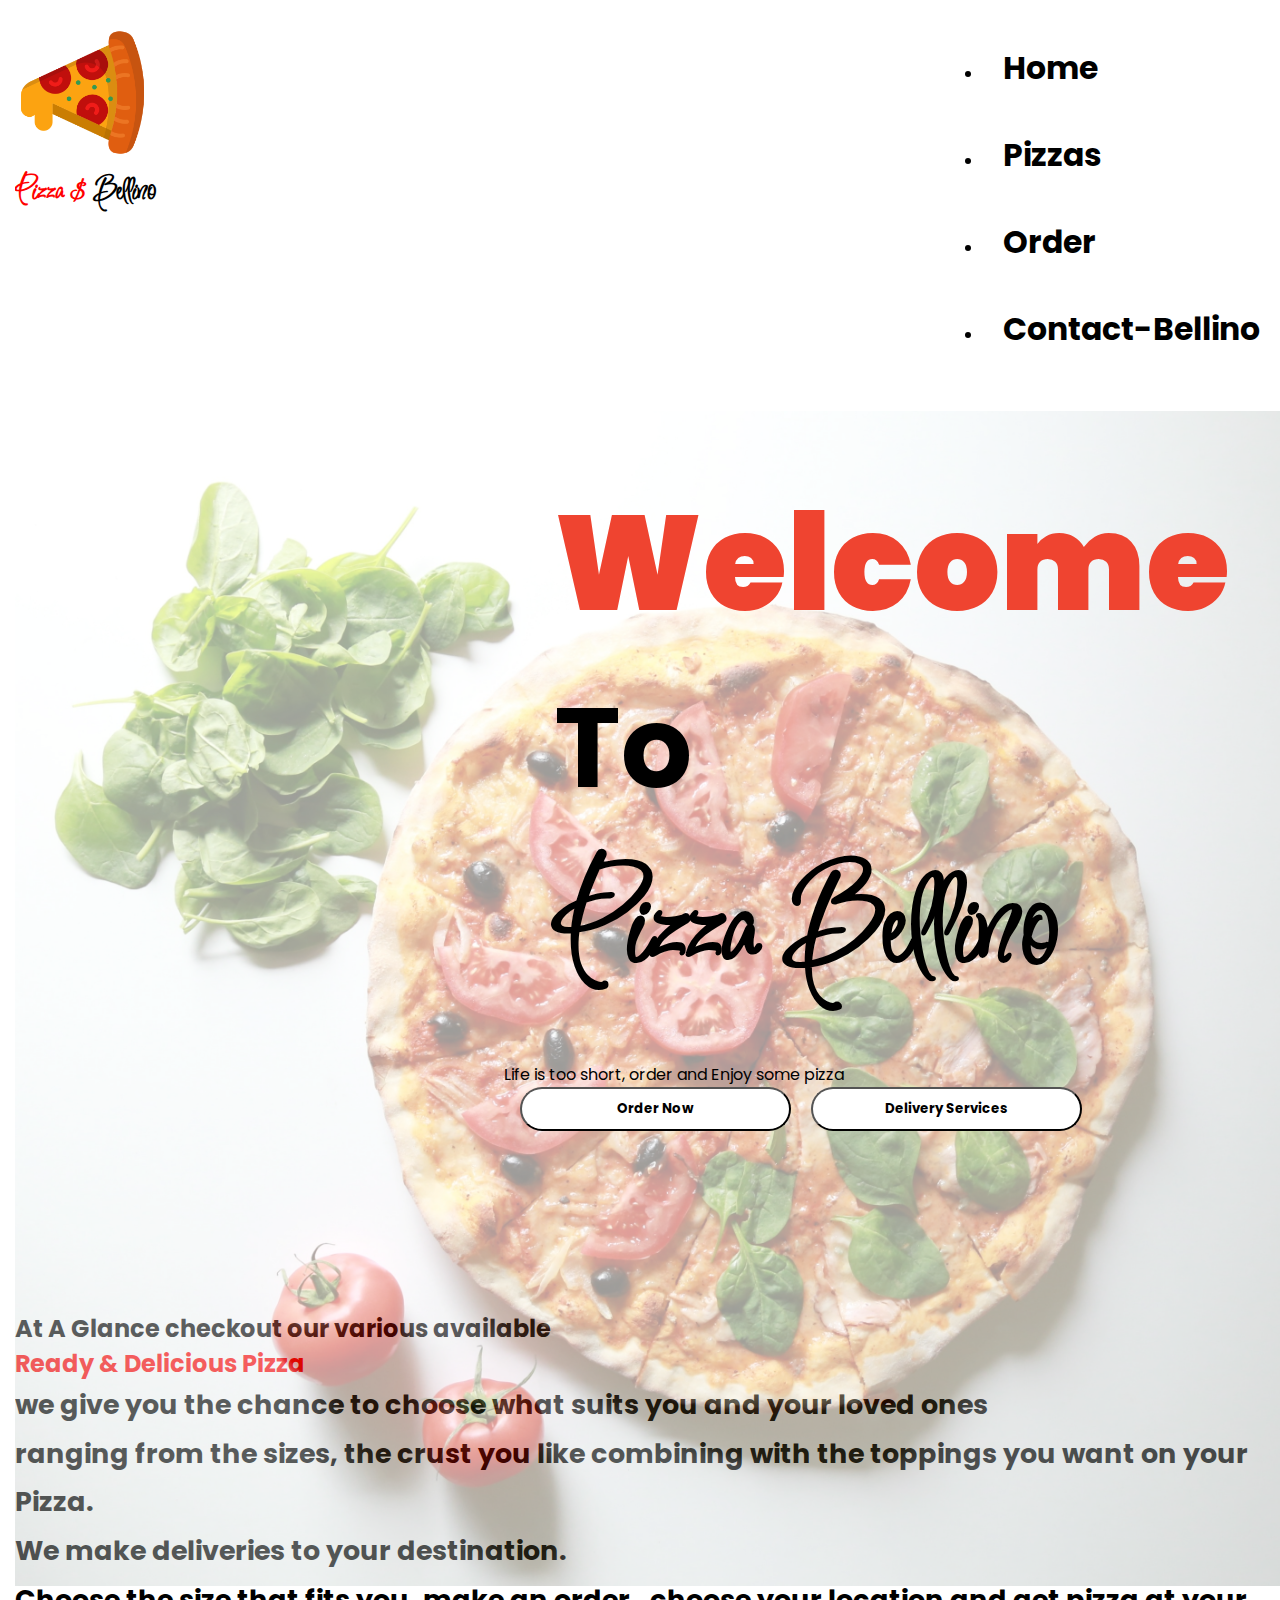
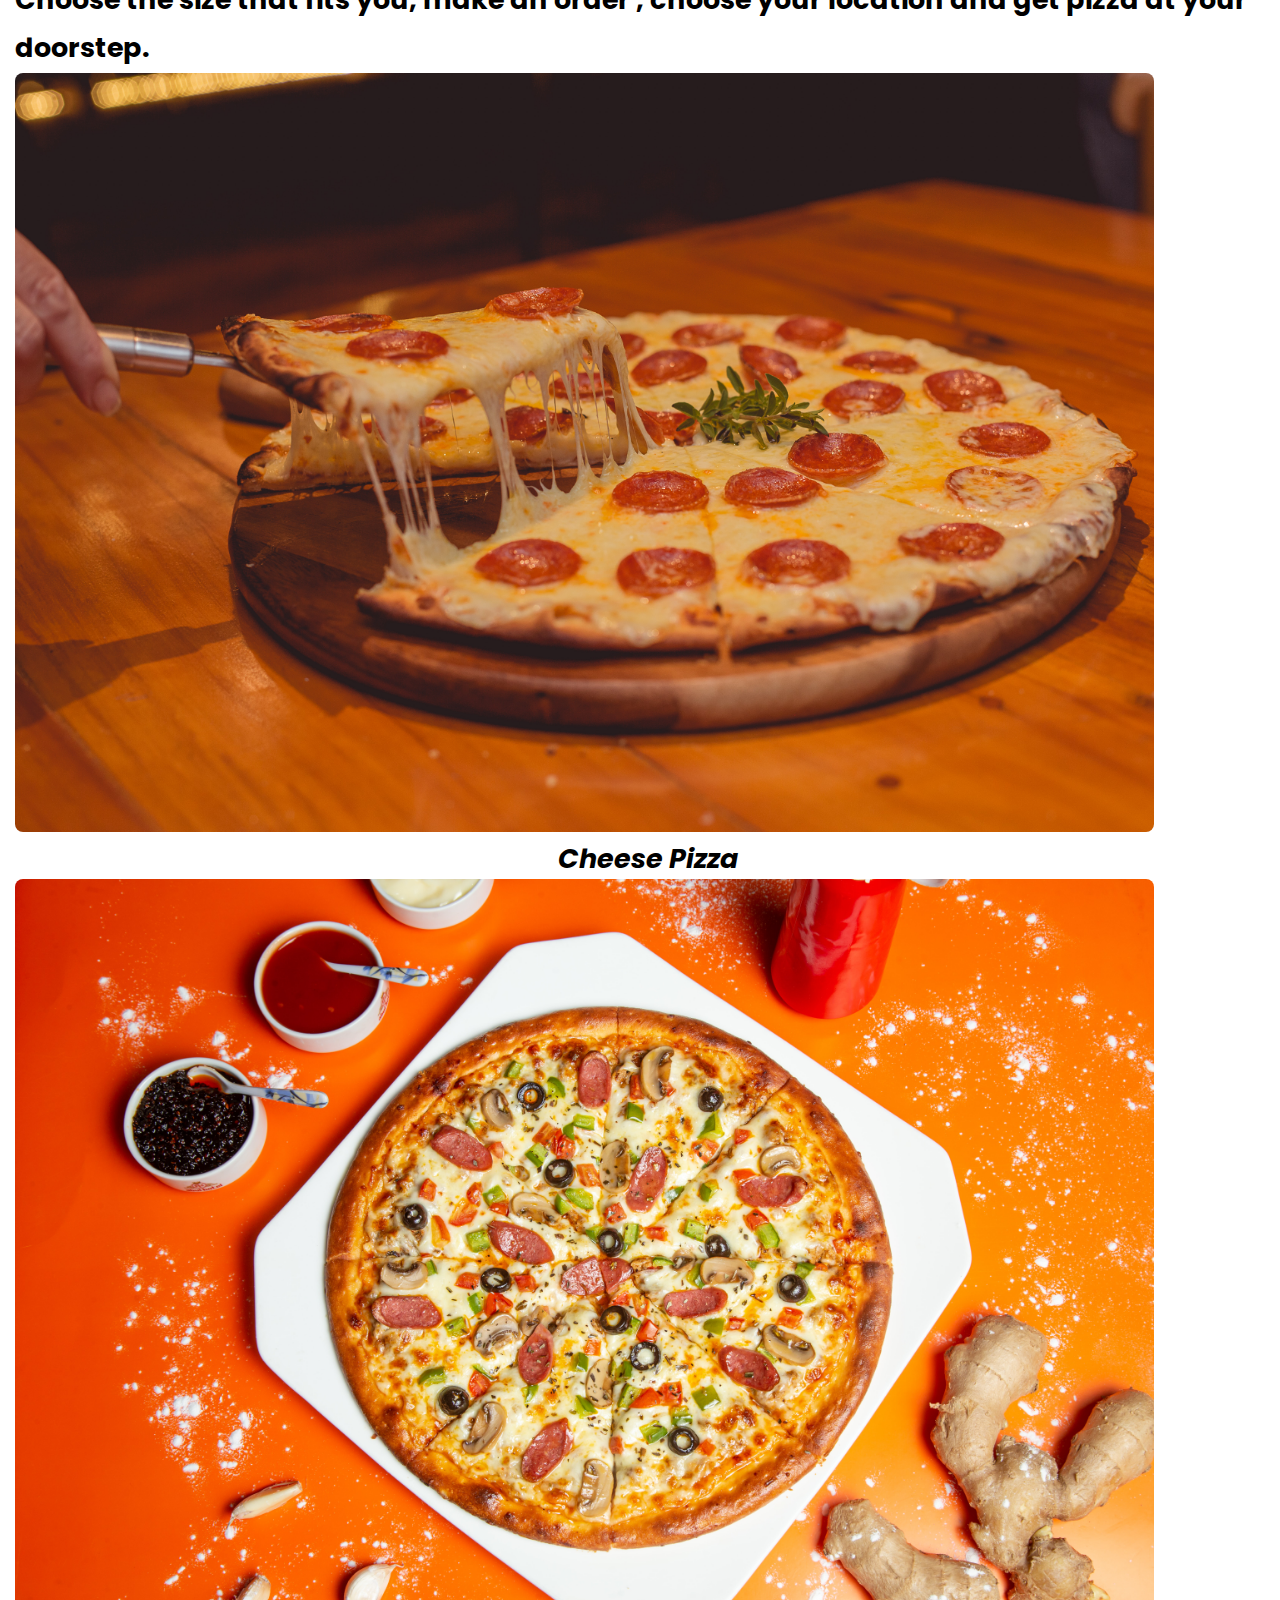
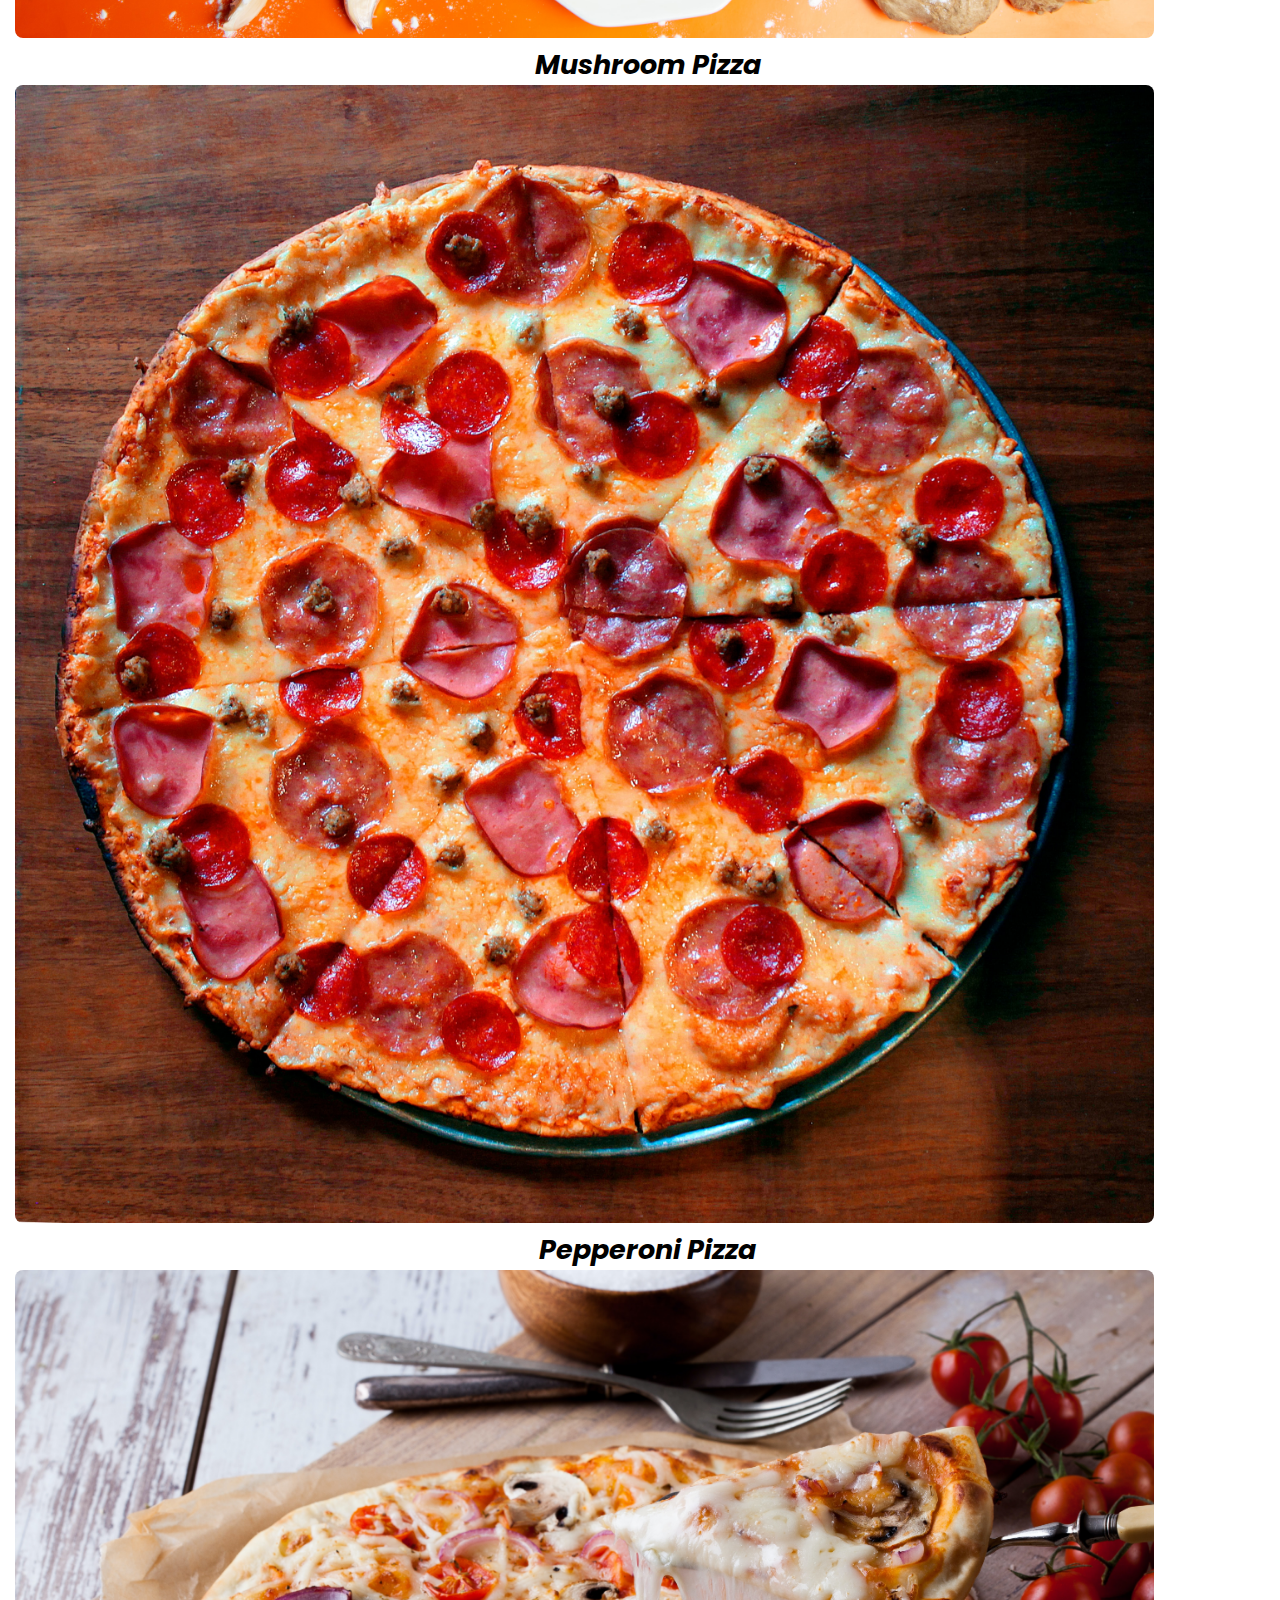
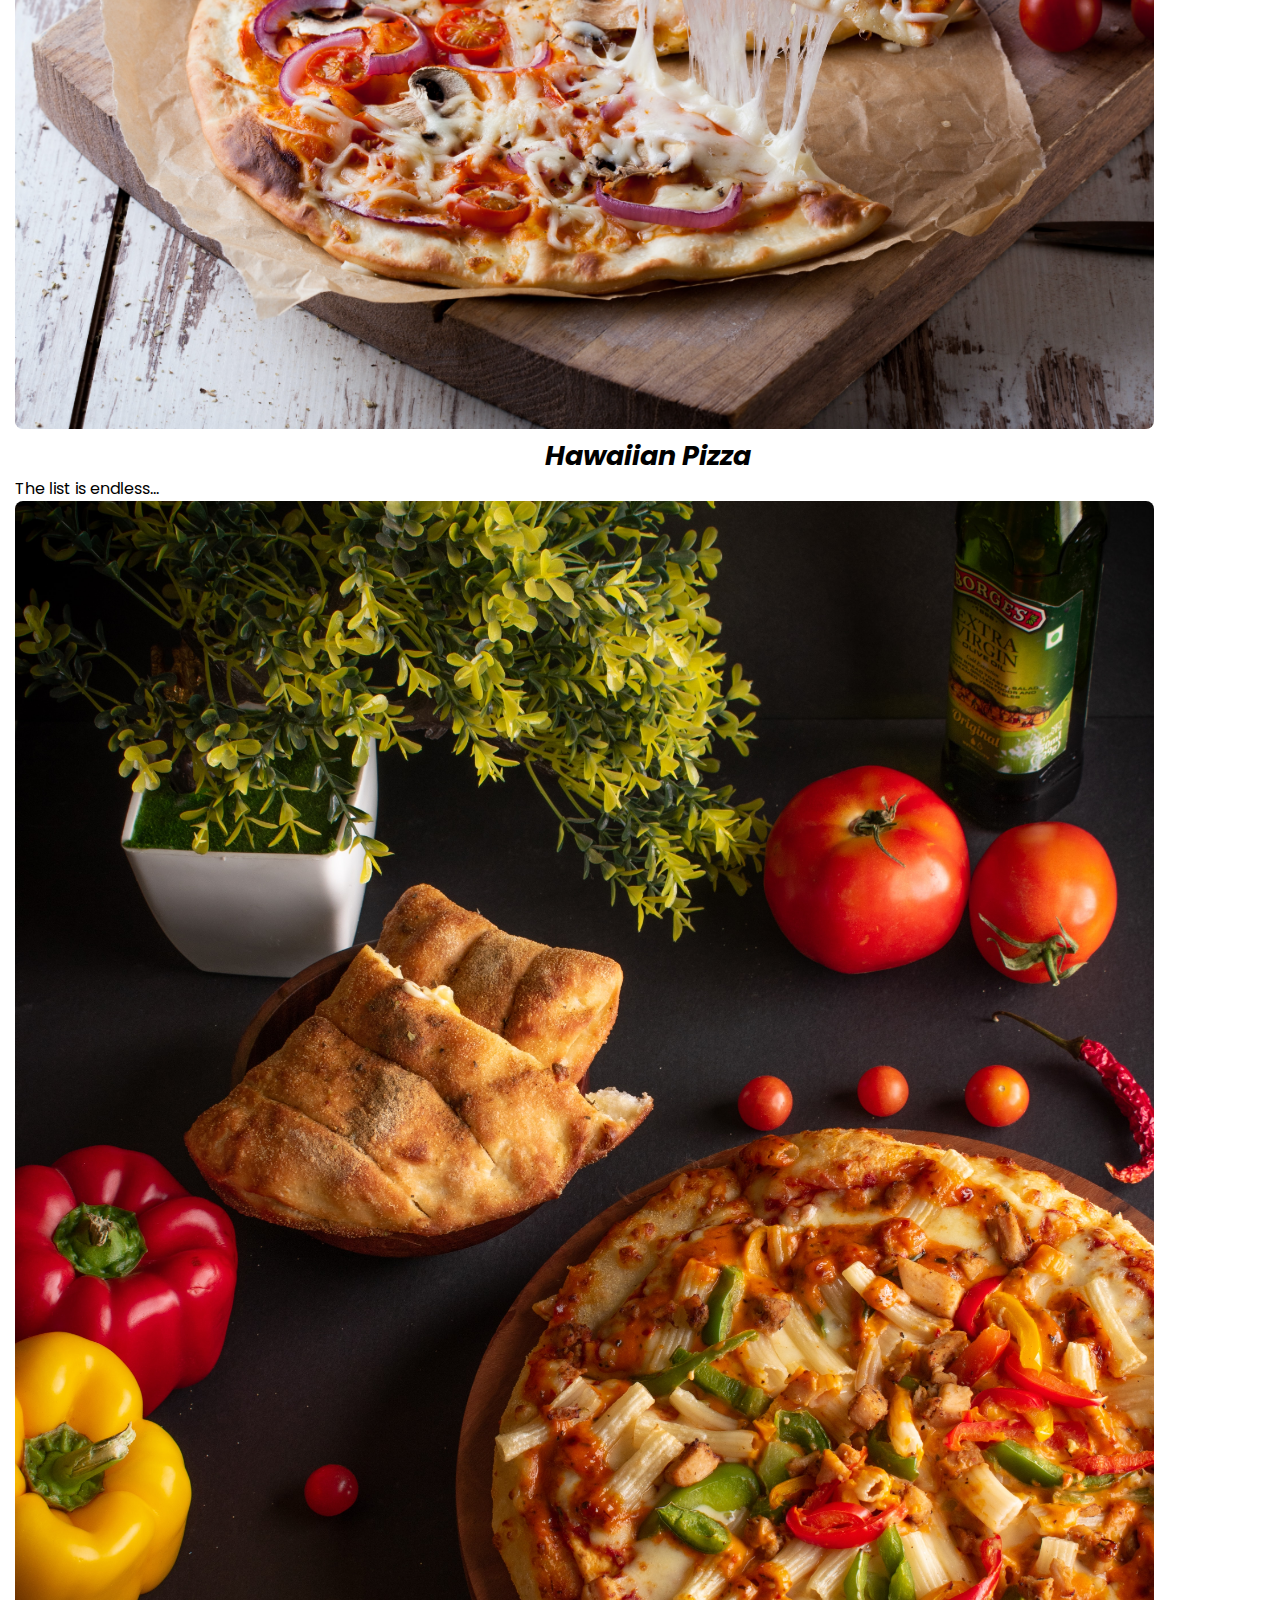
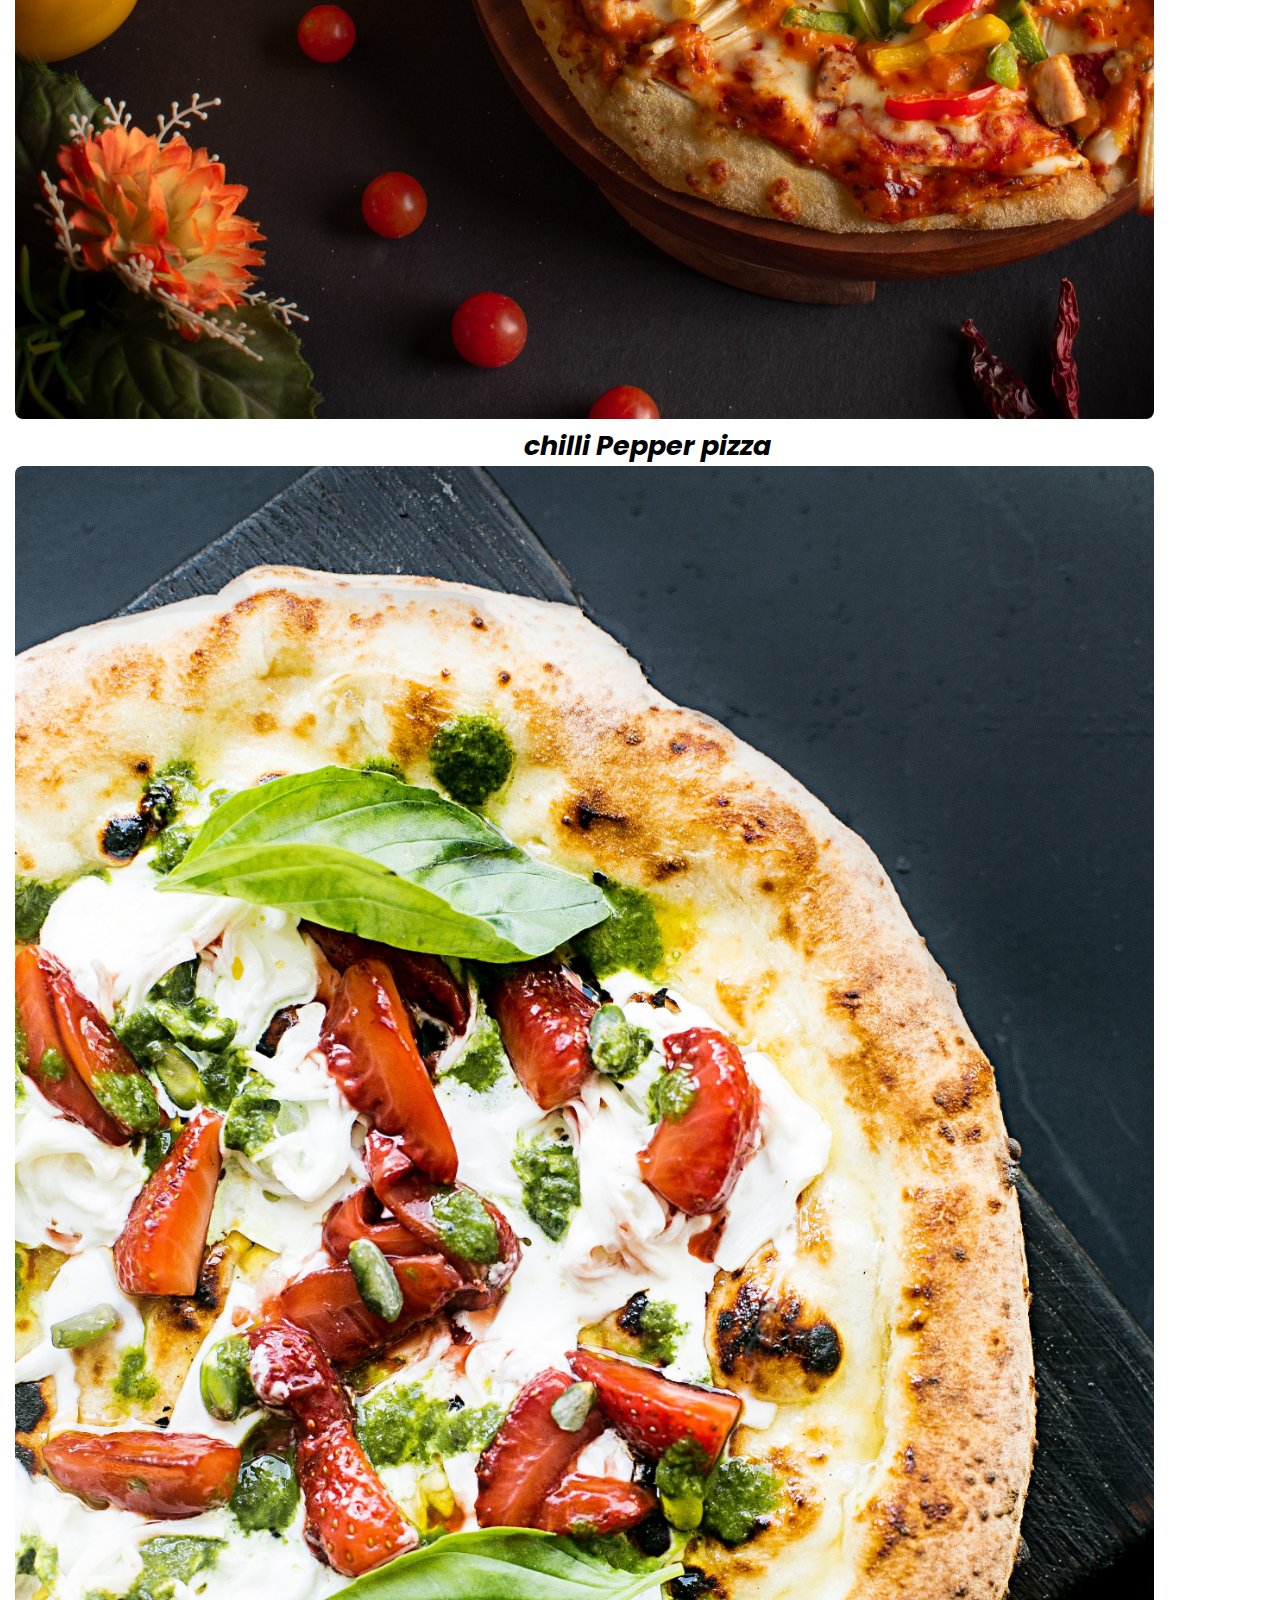
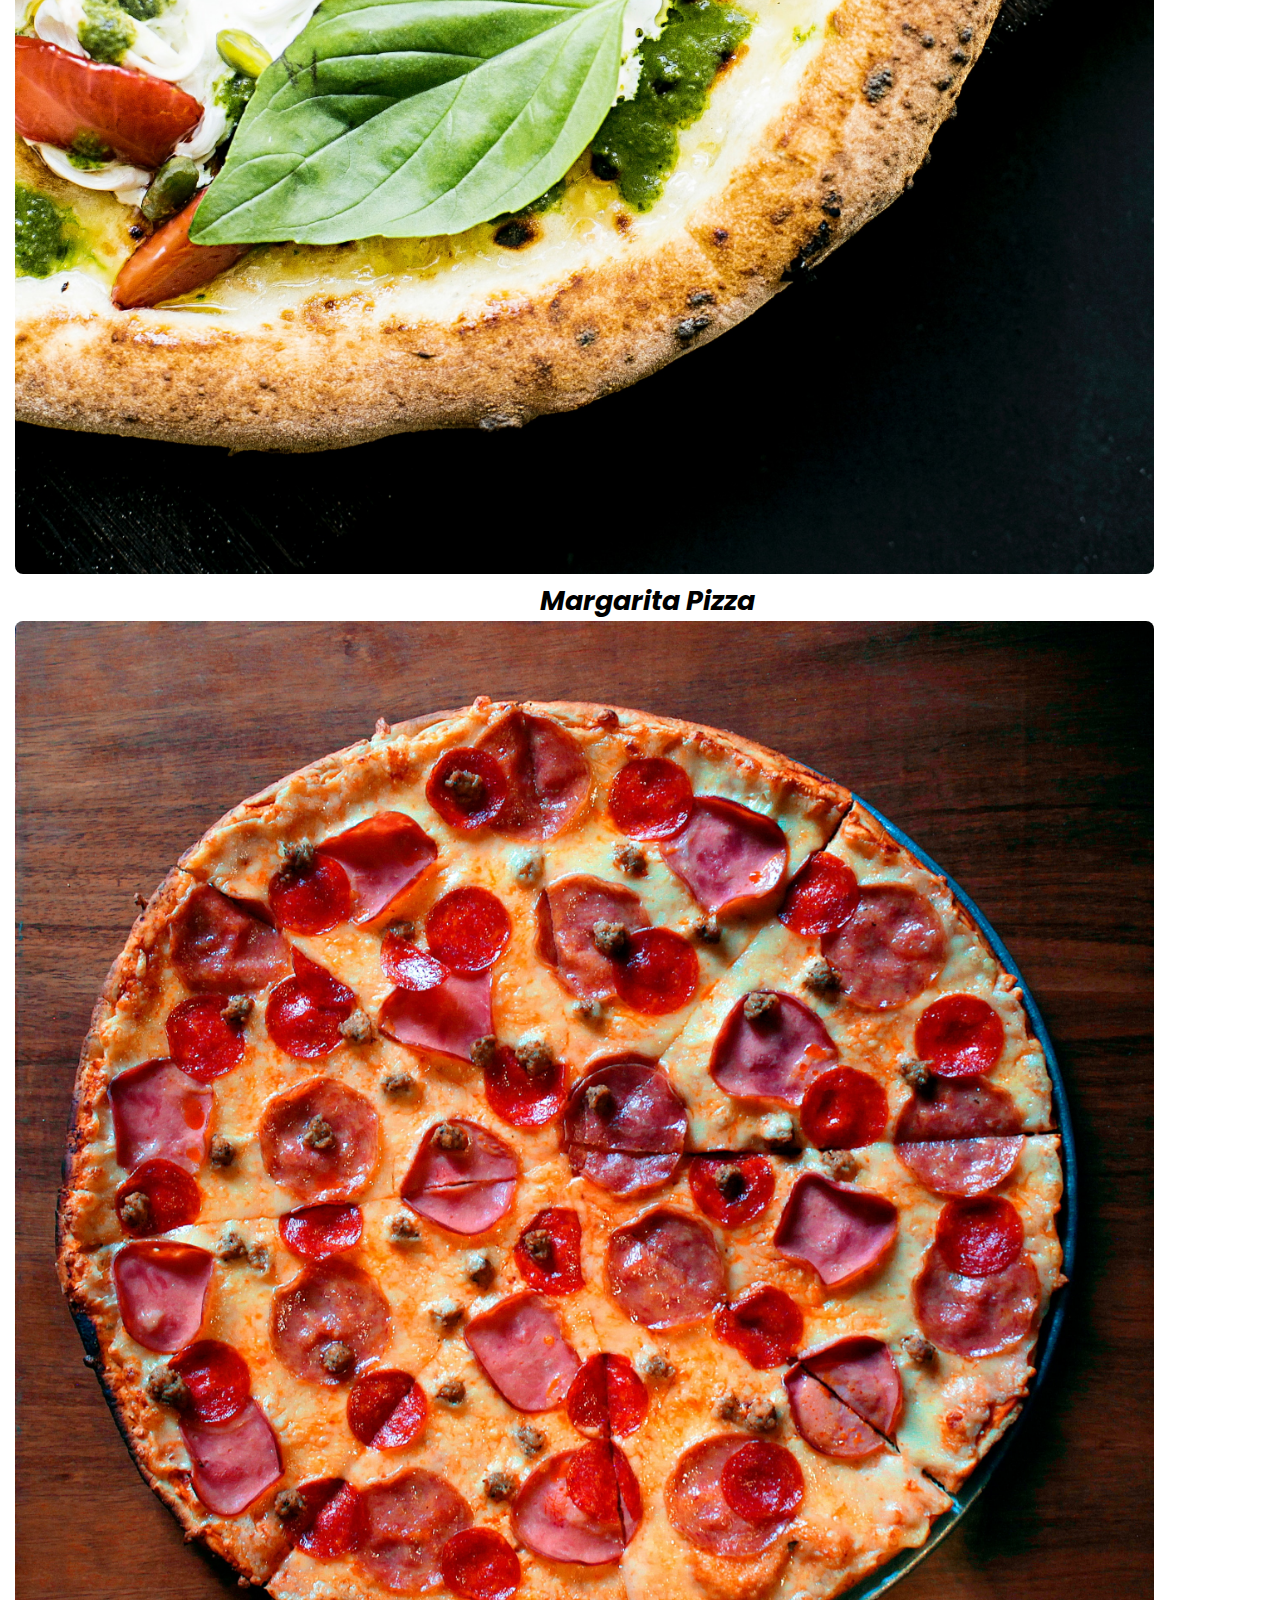
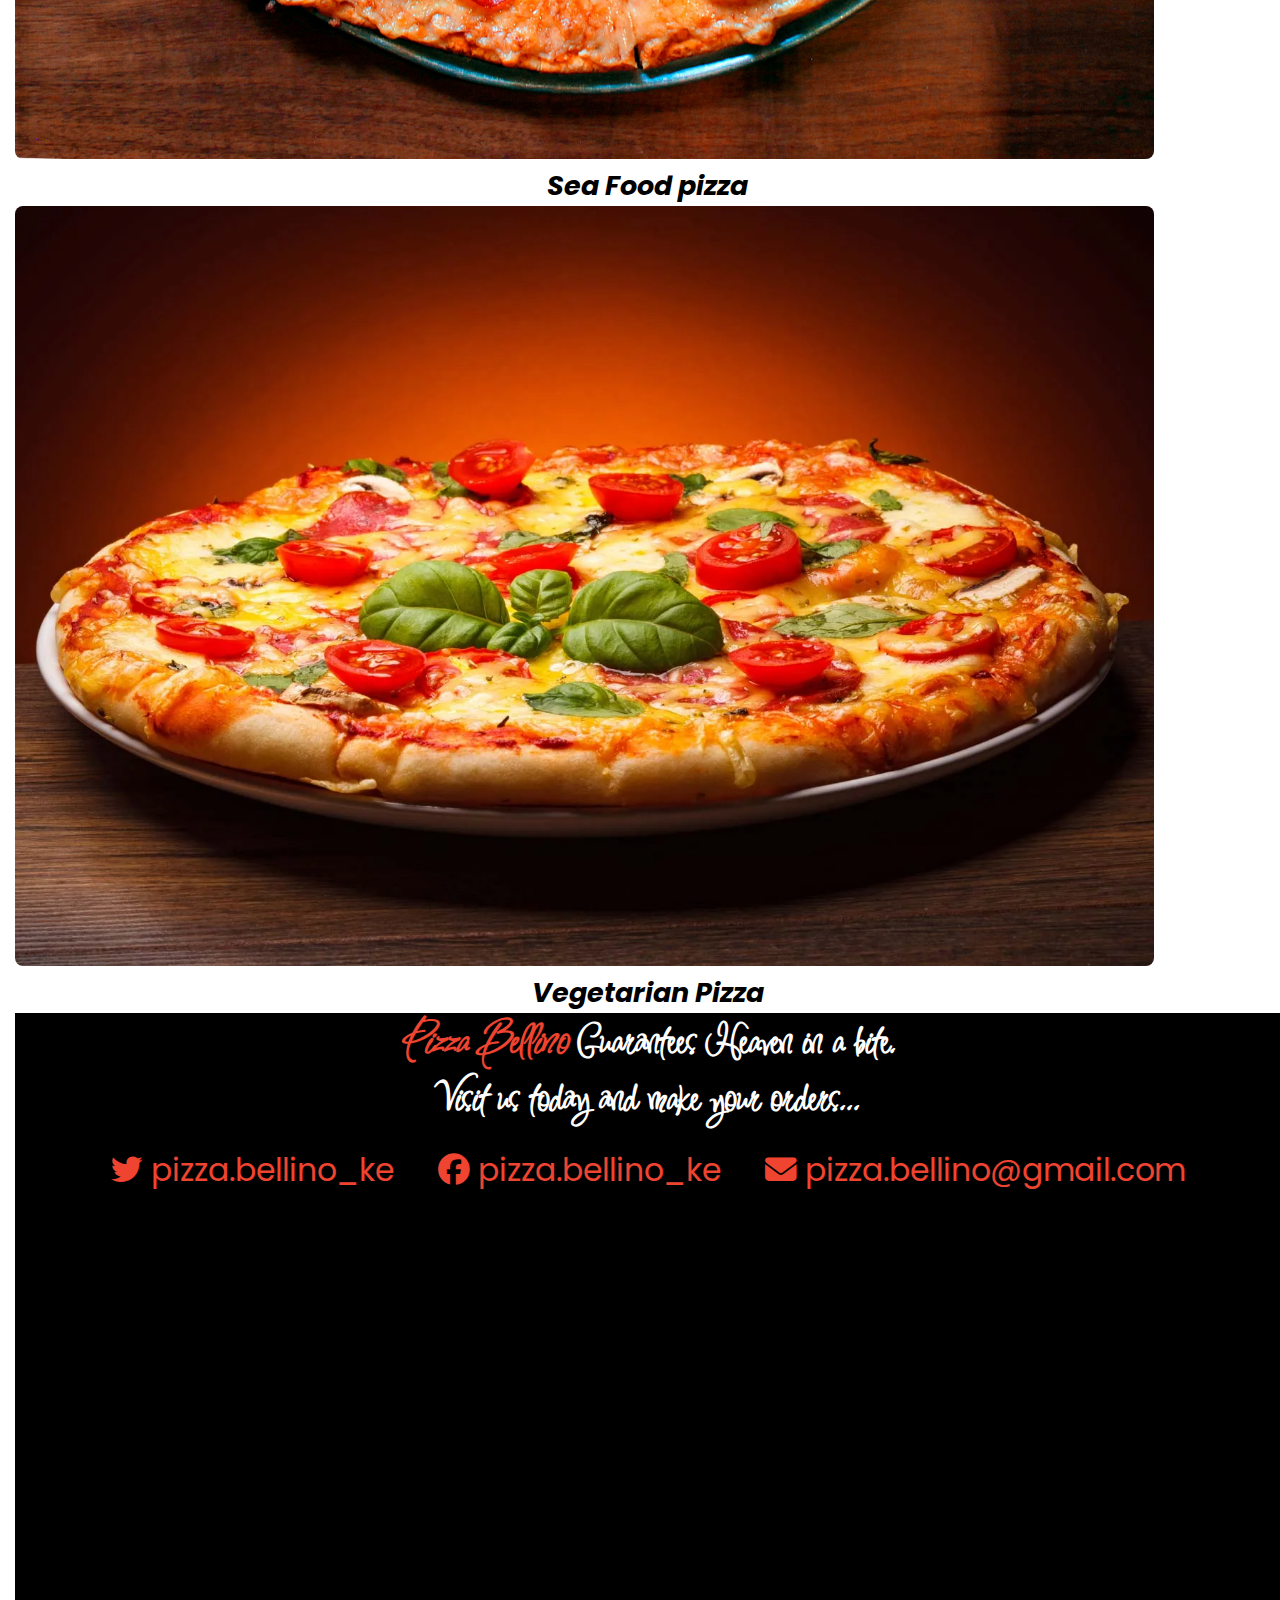
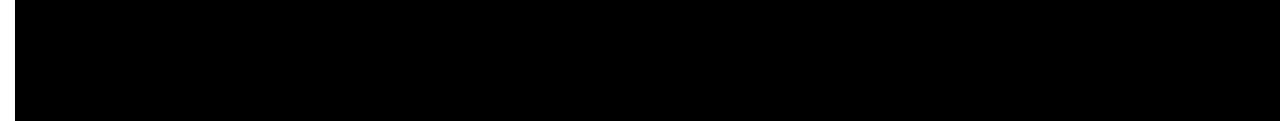
<file: index.html>
<!DOCTYPE html>
<html lang="en">

<head>
    <meta charset="UTF-8">
    <meta http-equiv="X-UA-Compatible" content="IE=edge">
    <meta name="viewport" content="width=device-width, initial-scale=1.0">
    <title>Pizza-Bellino |</title>
    <!-- Shortcut icon -->
    <link rel="shortcut icon" type="image/jpg" href="./IMAGES/pizza.png" />
    <!-- Google fonts -->
    <link rel="preconnect" href="https://fonts.googleapis.com">
    <link rel="preconnect" href="https://fonts.gstatic.com" crossorigin>
    <link href="https://fonts.googleapis.com/css2?family=Poppins:wght@300&display=swap" rel="stylesheet">
    <link rel="preconnect" href="https://fonts.gstatic.com" crossorigin>
    <link href="https://fonts.googleapis.com/css2?family=Inspiration&display=swap" rel="stylesheet">
    <!-- Font awesome link  -->
    <link rel="stylesheet" href="https://cdnjs.cloudflare.com/ajax/libs/font-awesome/6.1.0/css/all.min.css">
    <!-- Bootstrap CDN  -->
    <link href="https://cdn.jsdelivr.net/npm/bootstrap@5.1.3/dist/css/bootstrap.min.css" rel="stylesheet"
        integrity="sha384-1BmE4kWBq78iYhFldvKuhfTAU6auU8tT94WrHftjDbrCEXSU1oBoqyl2QvZ6jIW3" crossorigin="anonymous">
    <!-- Custom CSS stylesheet -->
    <link rel="stylesheet" href="./CSS/styles.css">
</head>

<body>
    <div class="cointainer-fluid" id="introduction">
        <div class="row" id="header">
            <div class="col-md-12 col-sm-12">
                <ul class="nav">
                    <span class="logo position-relative">
                        <img class=" logo-over position-absolute" src="./IMAGES/pizza.png" alt="icon">
                        <h1 class="h1 position-relative">Pizza $ <span class="bellino">Bellino</span></h1>
                    </span>
                    <span class=" d-flex justify-content-end">
                        <li class="nav-item">
                            <a href="#main-content" class="link">Home</a>
                        </li>
                        <li class="nav-item">
                            <a href="#types" class="link">Pizzas</a>
                        </li>
                        <li class="nav-item">
                            <a href="#submit" class="link">Order</a>
                        </li>
                        <li class="nav-item">
                            <a href="#footer" class="link">Contact-Bellino</a>
                        </li>
                    </span>
                </ul>
            </div>
        </div>
        <div class="row mt-4" id="main-content">
            <img class="background" src="./IMAGES/img.jpg" alt="our background">
            <div class="col-md-12">
                <div class="slogan ">
                    <div class="more ">
                        <h2 class="welcome-message text-center"><strong>Welcome</strong> <br> <small>To</small><br>Pizza
                            Bellino</h2>
                        <p class="us text-center fw-bold col-md-12 col-sm-12"> Life is too short, order and Enjoy some pizza
                        </p>
                        <span class="buttons col-sm-12">
                            <button class="btn" id="orderNow">Order Now</button>
                            <button class="btn" id="deliveryOverview">Delivery Services</button>
                        </span>
                    </div>
                </div>
            </div>
            <section id="delivery-paragraph" class="col-md-4 col-sm-12">
                <i class="fa-solid fa-truck"></i>
                <h2 class="delivery-paragraph">Delivery Services Available at only <em>300</em> Shillings.Remember to
                    select
                    your Location in the form and be sure to receive your pizza from our dispatchers.We have a new
                    outlet You should try.</h2>
                <br>
                <button class="button">OK</button>
            </section>
            <div class="row" id="form-data">
                <div class="col-md-6 col-sm-12">
                    <form name="order-form" id="orderForm">
                        <h2 class="text-center">Make an order</h2>
                        <label for="Name">Full Name</label>
                        <br>
                        <input type="text" id="personName" placeholder="Your Name" required>
                        <br>
                        <label for="Phone Number">Telephone number</label>
                        <br>
                        <input type="tel" id="tel" placeholder="+254720-000-000" required min="10">
                        <br>
                        <label for="size">Favourite Pizza Type</label>
                        <br>
                        <select name="type" id="pizza-type" required>
                            <br>
                            <option value="Mushroom Pizza">Mushroom Pizza</option>
                            <option value="Pepperoni Pizza">Pepperoni Pizza</option>
                            <option value="Hawaiian Pizza">Hawaiian Pizza</option>
                            <option value="Chilli pepper Pizza">Chilli pepper Pizza</option>
                            <option value="Margarita Pizza">Margarita Pizza</option>
                            <option value="Sea Food Pizza">Sea Food Pizza</option>
                            <option value="Vegetarian Pizza">Vegetarian Pizza</option>
                        </select>
                        <br>
                        <label for="size">Pizza Size</label>
                        <br>
                        <select name="size" id="pizza-size" required>
                            <br>
                            <option value="600" id="small">Small</option>
                            <option value="800" id="medium">Medium</option>
                            <option value="1200" id="large">Large</option>
                        </select>
                        <br>
                        <label for="Crust-type">Crust Type</label>
                        <br>
                        <select name="crust-type" id="crust" required>
                            <option value="200" id="2">Cripsy</option>
                            <option value="300" id="3">Stuffed</option>
                            <option value="150" id="4">Gluten Free</option>
                        </select>
                        <br>
                        <label for="toppings">Toppings</label>
                        <br>
                        <select name="toppings" id="toppings" required>
                            <option value="100">Roasted Tomatoes</option>
                            <option value="160">Roasted Broccoli</option>
                            <option value="150">Salad</option>
                        </select>
                        <br>
                        <label for="toppings">Additional Toppings</label>
                        <br>
                        <select name="toppings" id="toppings2" required>
                            <option value="0">No additional Toppings</option>
                            <option value="100">Garlic butter</option>
                            <option value="160">plain Tomatoes</option>
                            <option value="150">vegetables</option>
                        </select>
                        <br>
                        <Label for="items">Number of Pizzas</Label>
                        <br>
                        <input type="number" name="number" id="pizzaNumber" placeholder="1" required>
                        <br>
                        <label for="delivery">With Delivery?</label>
                        <br>
                        <select name="delivery" id="delivery" required>
                            <option value="0" id="no">NO</option>
                            <option value="300" id="yes">YES (AT AN EXTRA COST OF 300 SHILLINGS)</option>
                        </select>
                        <br>

                        <Label for="Destination">Delivery Destination</Label>
                        <br>
                        <input type="text" name="destination" id="destination" placeholder="Nairobi, Ngong Lane Plaza">
                        <br>
                        <br>
                        <div class="summary position-relative" id="summary">
                            <p class="text-center text-white">Order Summary</p>

                            <table class="table">
                                <thead>
                                    <tr>
                                        <th scope="col">No.of Pizza</th>
                                        <th scope="col">Name</th>
                                        <th scope="col">Phone</th>
                                        <th scope="col">Toppings</th>
                                        <th scope="col">Crust</th>
                                        <th scope="col">Cost for Delivery</th>
                                        <th scope="col">Total Amount</th>
                                    </tr>
                                </thead>
                                <tbody id="orderSummary">
                                </tbody>

                            </table>
                        </div>
                        <button id="checkout">Checkout</button>
                        <button id="submit">Make Order</button>
                        <button id="close">close</button>
                    </form>

                </div>
            </div>
        </div>
        <div class="decription position-relative col-md-12 col-sm-12 mt-5" id="description">
            <h2 class="text-center fw-bold">At A Glance checkout our various available <br> <span class="enjoy"> Ready &
                    Delicious Pizza</span></h2>

            <p class="text-center" id="choose">we give you the chance to choose what suits you and your loved ones <br>
                ranging from the sizes, the crust you like combining with the toppings you want on your Pizza.<br>
                We make deliveries to your destination. <br>
                Choose the size that fits you, make an order , choose your location
                and get pizza at your doorstep.
            </p>
        </div>
        <div class="row" id="pizza-types">
            <div class="col-md-12 col-sm-12 d-flex" id="types">
                <div class="col-md-3 col-sm-12 position-relative" id="hover1">
                    <img src="./IMAGES/pizz5.jpg" alt="image 1">
                    <h3 class="h5 mt-3">Cheese Pizza</h3>
                    <div class="position-absolute p-4" id="price1">
                        <h6 class="fw-bold text-center">SMALL : <i class="fa-solid fa-6">00</i> Shillings</h6>
                        <h6 class="fw-bold text-center">MEDIUM : <i class="fa-solid fa-8">00</i> Shillings</h6>
                        <h6 class="fw-bold text-center fs-6">LARGE : <i></i>1200</i> Shillings</h6>
                    </div>
                </div>
                <div class="col-md-3 col-sm-12">
                    <img src="./IMAGES/pizz2.jpg" alt="image 1">
                    <h3 class="h5 mt-3">Mushroom Pizza</h3>
                </div>
                <div class="col-md-3 col-sm-12">
                    <img src="./IMAGES/pizz3.jpg" alt="image 1">
                    <h3 class="h5 mt-3">Pepperoni Pizza</h3>
                </div>
                <div class="col-md-3 col-sm-12">
                    <img src="./IMAGES/pizz44.jpg" alt="image 1">
                    <h3 class="h5 mt-3">Hawaiian Pizza</h3>
                </div>
            </div>
        </div>

        <div class="row" id="pizza-types2">
            <p class="text-center fw-bold text-dark fs-3">The list is endless...</p>
            <div class="col-md-12 col-sm-12 d-flex" id="types2">
                <div class="col-md-3 col-sm-12">
                    <img src="./IMAGES/pizza-bg.jpg" alt="image 2">
                    <h3 class="h5 mt-3">chilli Pepper pizza</h3>
                </div>
                <div class="col-md-3 col-sm-12">
                    <img src="./IMAGES/cool.jpg" alt="image 2">
                    <h3 class="h5 mt-3">Margarita Pizza</h3>
                </div>
                <div class="col-md-3 col-sm-12">
                    <img src="./IMAGES/pizz3.jpg" alt="image 2">
                    <h3 class="h5 mt-3">Sea Food pizza</h3>
                </div>
                <div class="col-md-3 col-sm-12">
                    <img src="./IMAGES/veg.webp" alt="image 3">
                    <h3 class="h5 mt-3">Vegetarian Pizza</h3>
                </div>
            </div>
        </div>

        <footer>
            <div class="col-md-12" id="footer">
                <h2><em>Pizza Bellino</em> Guarantees Heaven in a bite. <br>
                    Visit us today and make your orders...</h2>
            </div>
            <div class="icons">
                <span class="icon"><i class="fa-brands fa-twitter"></i> pizza.bellino_ke</span>
                <span class="icon"><i class="fa-brands fa-facebook"></i> pizza.bellino_ke</span>
                <span class="icon"><i class="fa-solid fa-envelope"></i> pizza.bellino@gmail.com</span>
            </div>

            <iframe
                src="https://www.google.com/maps/embed?pb=!1m14!1m12!1m3!1d3988.815461705678!2d36.822758414315736!3d-1.2846653990629948!2m3!1f0!2f0!3f0!3m2!1i1024!2i768!4f13.1!5e0!3m2!1sen!2ske!4v1647629632589!5m2!1sen!2ske"
                width="1200" height="500" style="border:0;" allowfullscreen="" loading="lazy">
            </iframe>
        </footer>
    </div>
    <!-- J Query -->
    <script src="https://code.jquery.com/jquery-3.6.0.js"
        integrity="sha256-H+K7U5CnXl1h5ywQfKtSj8PCmoN9aaq30gDh27Xc0jk=" crossorigin="anonymous"></script>
    <!-- javascript link -->
    <script src="./JS/script.js"></script>
</body>

</html>
</file>
<file: CSS/styles.css>
/*Css Reset */
* {
    padding: 0;
    margin: 0;
    box-sizing: border-box;
    font-family: 'Poppins', sans-serif;
}

#introduction {
    overflow-x: hidden;
    margin-left: 15px;
}

/* Header */
.h1 {
    color: red;
    font-weight: bold;
    line-height: 1.5;
    font-family: 'Inspiration', cursive;
}

.nav {
    display: flex;
    justify-content: space-between;
    margin-top: 2%;
}

.h1 .bellino {
    color: black;
    font-family: 'Inspiration', cursive;
}

@media (min-width: 320px) and (max-width: 480px) {
    .h1 .bellino {
        font-size: 5vh;

    }
}

.nav .nav-item {
    padding: 20px;
}
@media (min-width: 320px) and (max-width: 480px) {
    .nav .nav-item {
        padding: 15px;
        display: flex;
        flex-wrap: wrap;

    }
}


.nav .nav-item .link {
    font-size: 3.5vh;
    text-decoration: none;
    font-weight: bold;
    color: black;
}

.nav .nav-item .link:hover {
    color: #EF4430;
}

.logo-over {
    height: 15vh;
}

/* Main-content  */
#main-content {
    margin-top: 3%;
    height: 100vh;
    width: 100%;
    background-repeat: no-repeat;
    background-position: center;
    object-fit: cover;
    position: relative;
    background-size: cover;
}

#main-content .background {
    position: absolute;
    opacity: 0.4;
    width: 100%;
}

@media (min-width: 320px) and (max-width: 480px) {
    #main-content .background {
        height: 100vh;
        background-size: cover;
        object-fit: cover;
    }
}

.slogan {
    display: flex;
    justify-content: flex-end;
    position: relative;

}

@media (min-width: 320px) and (max-width: 480px) {
    .slogan {
        justify-content: center;
    }
}

.slogan .more h2 {
    padding: 50px;
    font-size: 15vh;
}

@media (min-width: 320px) and (max-width: 480px) {
    .slogan.more h2 {
        justify-content: center;
        font-size: 6vh;
    }
}

.slogan .welcome-message {
    font-size: 8vh;
    font-family: 'Inspiration', cursive;
}

.slogan .welcome-message strong {
    color: #EF4430;


}

@media (min-width: 320px) and (max-width: 480px) {

    .slogan .welcome-message strong,
    .slogan .welcome-message {
        justify-content: center;
        font-size: 11vh;
    }
}

.btn {
    background-color: #fff;
    padding: 10px;
    font-weight: bold;
    border-radius: 25px;
    width: 35%;
    text-align: center;
    margin-left: 2%;
}
@media (min-width: 320px) and (max-width: 480px) {
    .btn {
        width: 40%;
        padding: 3px;
        border: 1px solid black;


    }
}

@media (min-width: 320px) and (max-width: 480px) {
    .buttons {
        margin-left: 10%;
    }
}

.btn:hover {
    background-color: black;
    color: #EF4430;

}

.enjoy {
    color: rgb(255, 0, 0);

}

#pizza-types,
#pizza-types2 {
    position: relative;

}

@media (min-width: 320px) and (max-width: 480px) {

    #types,
    #types2 {
        display: flex !important;
        position: relative;
        flex-direction: column !important;
    }
}

#types img {
    width: 90%;
    object-fit: cover;
    border-radius: 8px;
    height: 80%;
}

@media (min-width: 320px) and (max-width: 480px) {

    #types img{
        width: 100% !important;
        margin: 0 auto;
    }
}

#types2 img {
    width: 90%;
    object-fit: cover;
    border-radius: 8px;
    height: 70%;
}
@media (min-width: 320px) and (max-width: 480px) {

    #types2 img{
        width: 100% !important;
        margin: 0 auto;
        height: 80%;
    }
}

#choose {
    font-size: 3vh;
    font-weight: bold;
    line-height: 1.8;
}

#types .col-md-3 .h5,
#types2 .col-md-3 .h5 {
    text-align: center;
    font-size: 3.0vh;
    font-weight: bold;
    font-style: italic;
}

/* Footer */
footer {
    background-color: black;
}

#footer h2 {
    font-size: 5vh;
    text-align: center;
    color: white;
    font-family: 'Inspiration', cursive;
}

#footer h2 em {
    color: #EF4430;
    font-family: 'Inspiration', cursive;
}

footer .icons {
    color: #EF4430;
    text-align: center;
    padding: 20px;
}
@media (min-width: 320px) and (max-width: 480px) {
    footer .icons{
        text-align: center;
        font-size: 3vh;
        line-height: 1.6;

    }
}

.icons .icon {
    padding: 20px;
    font-size: 3.5vh;
}
@media (min-width: 320px) and (max-width: 480px) {
    .icons .icon{
        text-align: center;
        font-size: 2.5vh;
        line-height: 1.6;
        padding: 0;

    }
}

/* user form */
#form-data {
    justify-content: center;
}

form {
    background-image: url('../IMAGES/pizza-bg.jpg');
    background-size: cover;
    object-fit: cover;
    background-position: center;
    text-align: center;
    display: none;
    position: absolute;
    border-radius: 10px;
}

@media (min-width: 320px) and (max-width: 480px) {
    form {
        position: relative;
        width: 100%;
    }
}

form h2 {
    color: #fff;
    font-weight: bold;
    font-size: 5vh;
}

form input,
select {
    border-radius: 5px;
    border: 1px solid white;
    background: transparent;
    color: #fff;
    width: 50%;
}

form input[radio] {
    color: #fff;
    position: absolute;
}

::placeholder {
    color: white;
    font-style: italic;
}

form input[text] {
    color: #fff;
}

form label {
    color: rgb(240, 80, 48);
    font-weight: bold;
    font-size: 3.5vh;
}

form label:hover {
    color: #fff;
}

form select option {
    color: #000;
}

#submit,
#close,
#checkout {
    background-color: #fff;
    padding: 5px;
    font-weight: bold;
    border-radius: 10px;
    width: 25%;
    text-align: center;
    margin-left: 2%;
    outline: none;
    border: none;
    margin-bottom: 2%;

}

#submit:hover,
#close:hover,
#checkout:hover {
    background-color: rgb(232, 152, 44);
    color: #fff;
}

/* hover effect to show price */
#hover1 #price1 {
    border: 7px solid #fff;
    color: #fff;
    font-weight: 900;
    width: 70%;
    height: 70%;
    margin: -90% 0 0 10%;
    display: none;

}

#delivery-paragraph {
    background-image: url('../IMAGES/veg.webp');
    color: #fff;
    text-align: center;
    position: relative;
    display: none;
    height: 70vh;
    font-size: 4vh;
}

#delivery-paragraph .delivery-paragraph {
    font-size: 3vh;
    text-align: center;
}

#delivery-paragraph .fa-solid {
    font-size: 15vh;
    margin: 3%;
    color: rgb(232, 152, 44);
}

#delivery-paragraph .delivery-paragraph em {
    color: #EF4430;
    font-weight: bold;

}

#delivery-paragraph .button {
    padding: 8px;
    width: 20%;
    color: #EF4430;
    background-color: white;
    border: none;
    margin-bottom: 2%;
    border-radius: 10px;
    font-weight: bold;

}

.table {
    color: #fff;
}

.summary {
    display: none;
}

@media (min-width: 320px) and (max-width: 480px) {
    iframe {
        display: none;
    }
}
</file>
